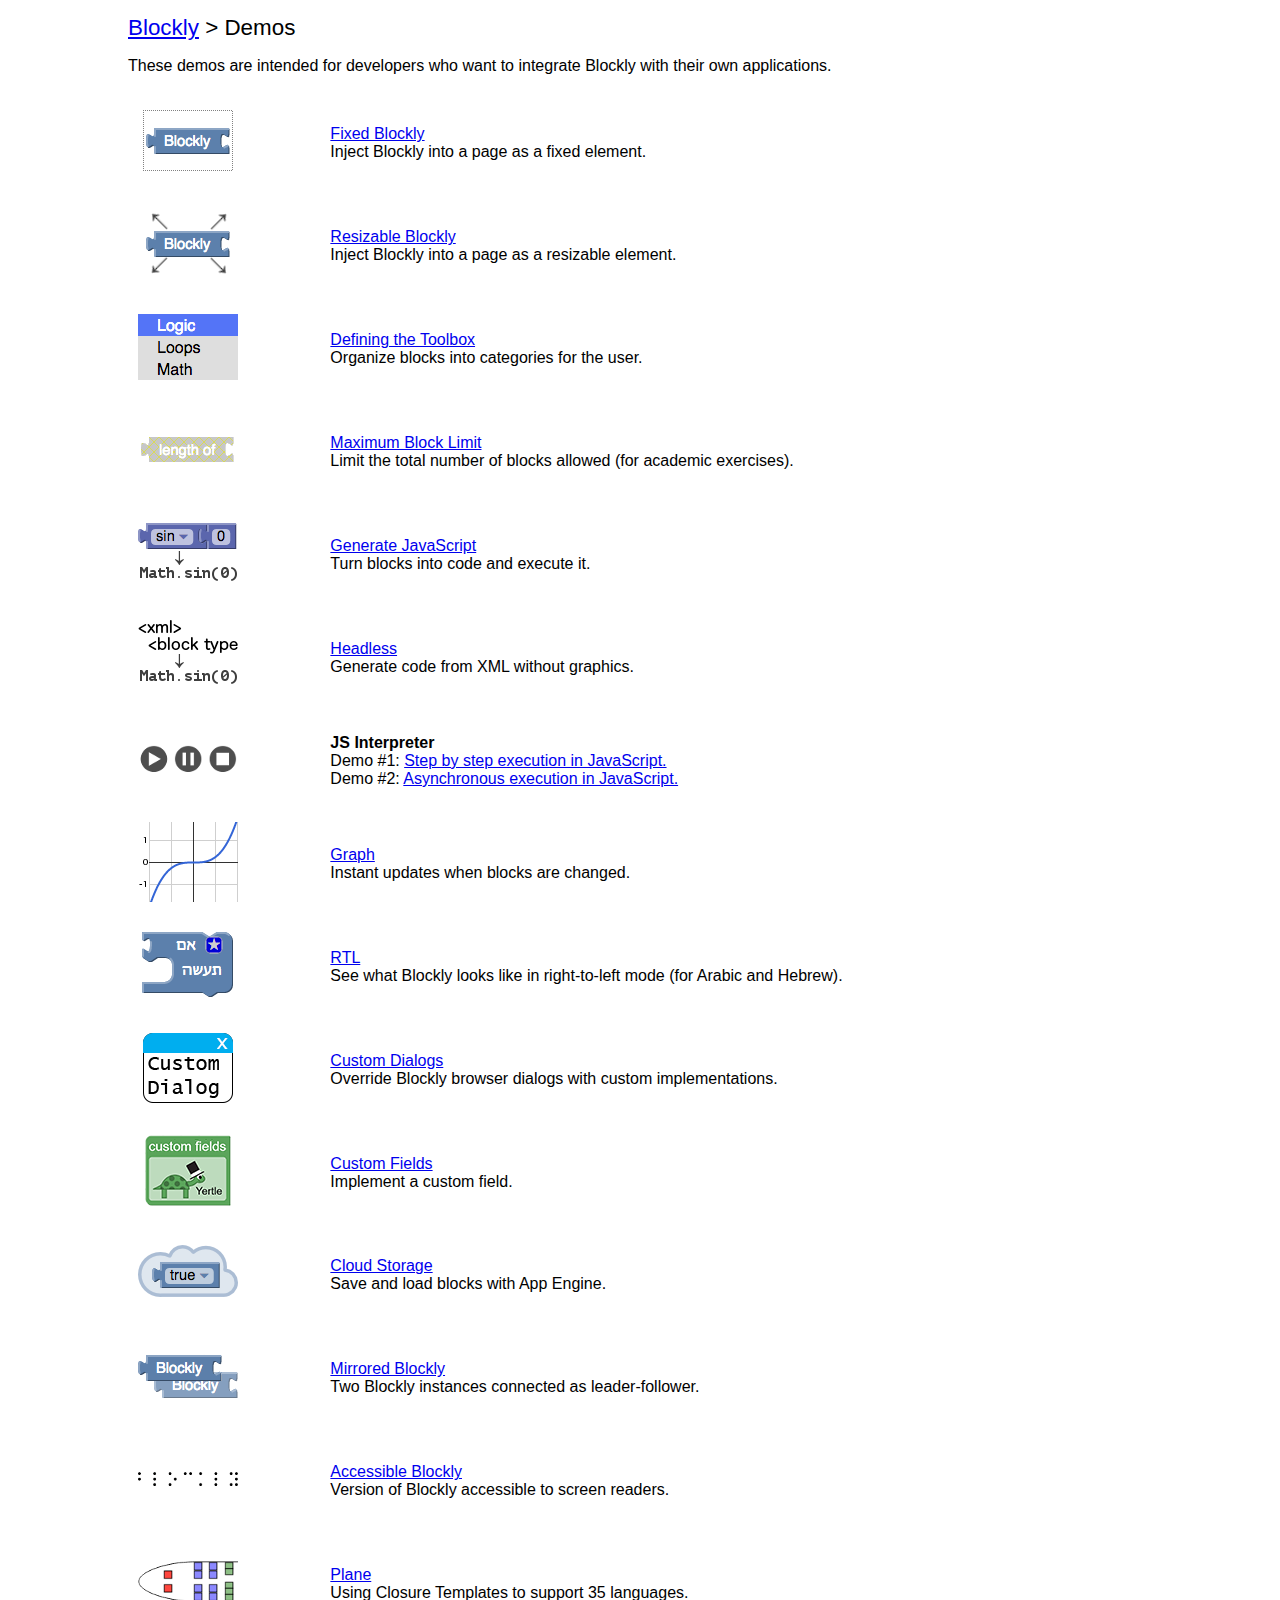
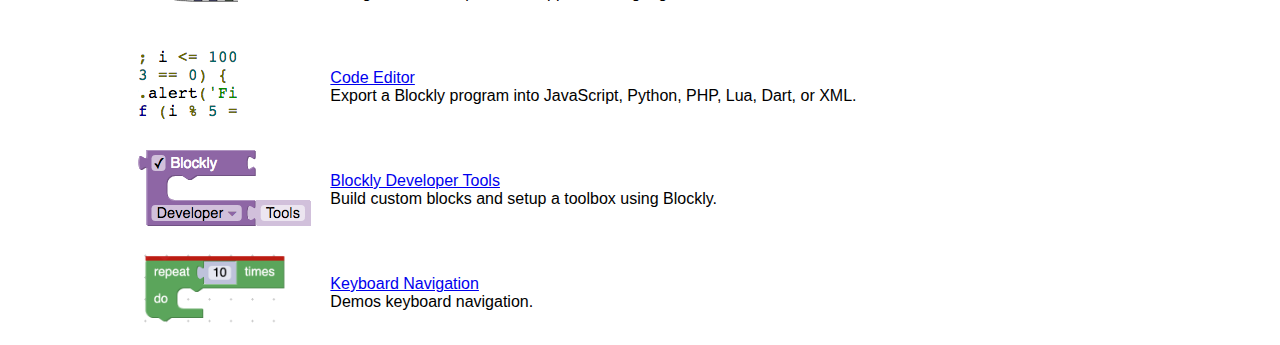
<file: Grade2Chapter4/blockly/demos/index.html>
<!DOCTYPE html>
<html>
<head>
  <meta charset="utf-8">
  <title>Blockly Demos</title>
  <style>
    body {
      margin: 0 10%;
      background-color: #fff;
      font-family: sans-serif;
    }
    h1 {
      font-weight: normal;
      font-size: 140%;
    }
    td {
      padding: 1ex;
    }
    img {
      border: none;
    }
  </style>
</head>
<body>
  <h1><a href="https://developers.google.com/blockly/">Blockly</a> &gt; Demos</h1>

  <p>These demos are intended for developers who want to integrate Blockly with
  their own applications.</p>

  <table>
    <tr>
      <td>
        <a href="fixed/index.html">
          <img src="fixed/icon.png" height=80 width=100>
        </a>
      </td>
      <td>
        <div><a href="fixed/index.html">Fixed Blockly</a></div>
        <div>Inject Blockly into a page as a fixed element.</div>
      </td>
    </tr>

    <tr>
      <td>
        <a href="resizable/index.html">
          <img src="resizable/icon.png" height=80 width=100>
        </a>
      </td>
      <td>
        <div><a href="resizable/index.html">Resizable Blockly</a></div>
        <div>Inject Blockly into a page as a resizable element.</div>
      </td>
    </tr>

    <tr>
      <td>
        <a href="toolbox/index.html">
          <img src="toolbox/icon.png" height=80 width=100>
        </a>
      </td>
      <td>
        <div><a href="toolbox/index.html">Defining the Toolbox</a></div>
        <div>Organize blocks into categories for the user.</div>
      </td>
    </tr>

    <tr>
      <td>
        <a href="maxBlocks/index.html">
          <img src="maxBlocks/icon.png" height=80 width=100>
        </a>
      </td>
      <td>
        <div><a href="maxBlocks/index.html">Maximum Block Limit</a></div>
        <div>Limit the total number of blocks allowed (for academic exercises).</div>
      </td>
    </tr>

    <tr>
      <td>
        <a href="generator/index.html">
          <img src="generator/icon.png" height=80 width=100>
        </a>
      </td>
      <td>
        <div><a href="generator/index.html">Generate JavaScript</a></div>
        <div>Turn blocks into code and execute it.</div>
      </td>
    </tr>

    <tr>
      <td>
        <a href="headless/index.html">
          <img src="headless/icon.png" height=80 width=100>
        </a>
      </td>
      <td>
        <div><a href="headless/index.html">Headless</a></div>
        <div>Generate code from XML without graphics.</div>
      </td>
    </tr>

    <tr>
      <td>
        <a href="interpreter/index.html">
          <img src="interpreter/icon.png" height=80 width=100>
        </a>
      </td>
      <td>
        <div style="font-weight: bold">JS Interpreter</div>
        <div>Demo #1: <a href="interpreter/step-execution.html">Step by step execution in JavaScript.</a></div>
        <div>Demo #2: <a href="interpreter/async-execution.html">Asynchronous execution in JavaScript.</a></div>
      </td>
    </tr>

    <tr>
      <td>
        <a href="graph/index.html">
          <img src="graph/icon.png" height=80 width=100>
        </a>
      </td>
      <td>
        <div><a href="graph/index.html">Graph</a></div>
        <div>Instant updates when blocks are changed.</div>
      </td>
    </tr>

    <tr>
      <td>
        <a href="rtl/index.html">
          <img src="rtl/icon.png" height=80 width=100>
        </a>
      </td>
      <td>
        <div><a href="rtl/index.html">RTL</a></div>
        <div>See what Blockly looks like in right-to-left mode (for Arabic and Hebrew).</div>
      </td>
    </tr>

    <tr>
      <td>
        <a href="custom-dialogs/index.html">
          <img src="custom-dialogs/icon.png" height=80 width=100>
        </a>
      </td>
      <td>
        <div><a href="custom-dialogs/index.html">Custom Dialogs</a></div>
        <div>Override Blockly browser dialogs with custom implementations.</div>
      </td>
    </tr>

    <tr>
      <td>
        <a href="custom-fields/index.html">
          <img src="custom-fields/turtle/icon.png" height=80 width=100>
        </a>
      </td>
      <td>
        <div><a href="custom-fields/index.html">Custom Fields</a></div>
        <div>Implement a custom field.</div>
      </td>
    </tr>

    <tr>
      <td>
        <a href="storage/index.html">
          <img src="storage/icon.png" height=80 width=100>
        </a>
      </td>
      <td>
        <div><a href="storage/index.html">Cloud Storage</a></div>
        <div>Save and load blocks with App Engine.</div>
      </td>
    </tr>

    <tr>
      <td>
        <a href="mirror/index.html">
          <img src="mirror/icon.png" height=80 width=100>
        </a>
      </td>
      <td>
        <div><a href="mirror/index.html">Mirrored Blockly</a></div>
        <div>Two Blockly instances connected as leader-follower.</div>
      </td>
    </tr>

    <tr>
      <td>
        <a href="accessible/index.html">
          <img src="accessible/icon.png" height=80 width=100>
        </a>
      </td>
      <td>
        <div><a href="accessible/index.html">Accessible Blockly</a></div>
        <div>Version of Blockly accessible to screen readers.</div>
      </td>
    </tr>

    <tr>
      <td>
        <a href="plane/index.html">
          <img src="plane/icon.png" height=80 width=100>
        </a>
      </td>
      <td>
        <div><a href="plane/index.html">Plane</a></div>
        <div>Using Closure Templates to support 35 languages.</div>
      </td>
    </tr>

    <tr>
      <td>
        <a href="code/index.html">
          <img src="code/icon.png" height=80 width=100>
        </a>
      </td>
      <td>
        <div><a href="code/index.html">Code Editor</a></div>
        <div>Export a Blockly program into JavaScript, Python, PHP, Lua, Dart, or XML.</div>
      </td>
    </tr>

    <tr>
      <td>
        <a href="blockfactory/index.html">
          <img src="blockfactory/icon.png" height=80 width=173>
        </a>
      </td>
      <td>
        <div><a href="blockfactory/index.html">Blockly Developer Tools</a></div>
        <div>Build custom blocks and setup a toolbox using Blockly.</div>
      </td>
    </tr>
    <tr>
      <td>
        <a href="keyboard_nav/index.html">
          <img src="keyboard_nav/icon.png" height=80 width=150>
        </a>
      </td>
      <td>
        <div><a href="keyboard_nav/index.html">Keyboard Navigation</a></div>
        <div>Demos keyboard navigation.</div>
      </td>
    </tr>
  </table>
</body>
</html>
</file>
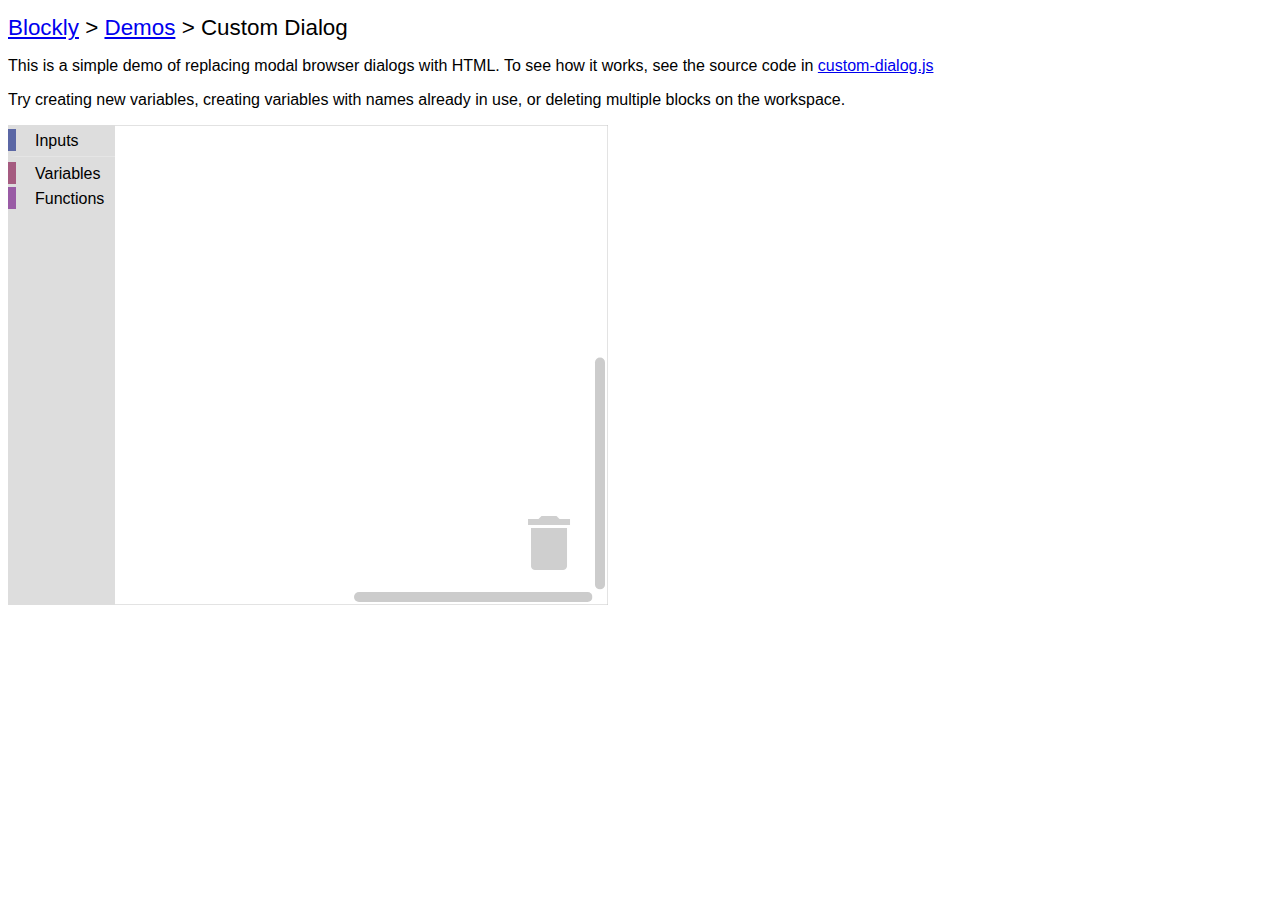
<file: Grade2Chapter4/blockly/demos/custom-dialogs/index.html>
<!DOCTYPE html>
<html>
<head>
  <meta charset="utf-8">
  <title>Blockly Demo: Custom Dialog</title>
  <script src="../../blockly_compressed.js"></script>
  <script src="../../blocks_compressed.js"></script>
  <script src="../../msg/js/en.js"></script>
  <style>
    body {
      background-color: #fff;
      font-family: sans-serif;
    }
    h1 {
      font-weight: normal;
      font-size: 140%;
    }
  </style>
</head>
<body>
  <h1><a href="https://developers.google.com/blockly/">Blockly</a> &gt;
    <a href="../index.html">Demos</a> &gt; Custom Dialog</h1>

  <p>This is a simple demo of replacing modal browser dialogs with HTML.
     To see how it works, see the source code in
     <a href="custom-dialog.js">custom-dialog.js</a>
  </p>

  <p>Try creating new variables, creating variables with names already in
     use, or deleting multiple blocks on the workspace.
  </p>

  <div id="blocklyDiv" style="height: 480px; width: 600px;"></div>

  <xml xmlns="https://developers.google.com/blockly/xml" id="toolbox" style="display: none">
    <category name="Inputs" colour="%{BKY_MATH_HUE}">
      <block type="math_number" gap="32">
        <field name="NUM">123</field>
      </block>
      <block type="text"></block>
      <block type="text_prompt_ext">
        <value name="TEXT">
          <shadow type="text">
            <field name="TEXT">abc</field>
          </shadow>
        </value>
      </block>
    </category>
    <sep></sep>
    <category name="Variables" colour="%{BKY_VARIABLES_HUE}" custom="VARIABLE"></category>
    <category name="Functions" colour="%{BKY_PROCEDURES_HUE}" custom="PROCEDURE"></category>
  </xml>

  <script>
    var demoWorkspace = Blockly.inject('blocklyDiv',
        {media: '../../media/',
         toolbox: document.getElementById('toolbox')});
  </script>
  <script src="custom-dialog.js"></script>

</body>
</html>
</file>
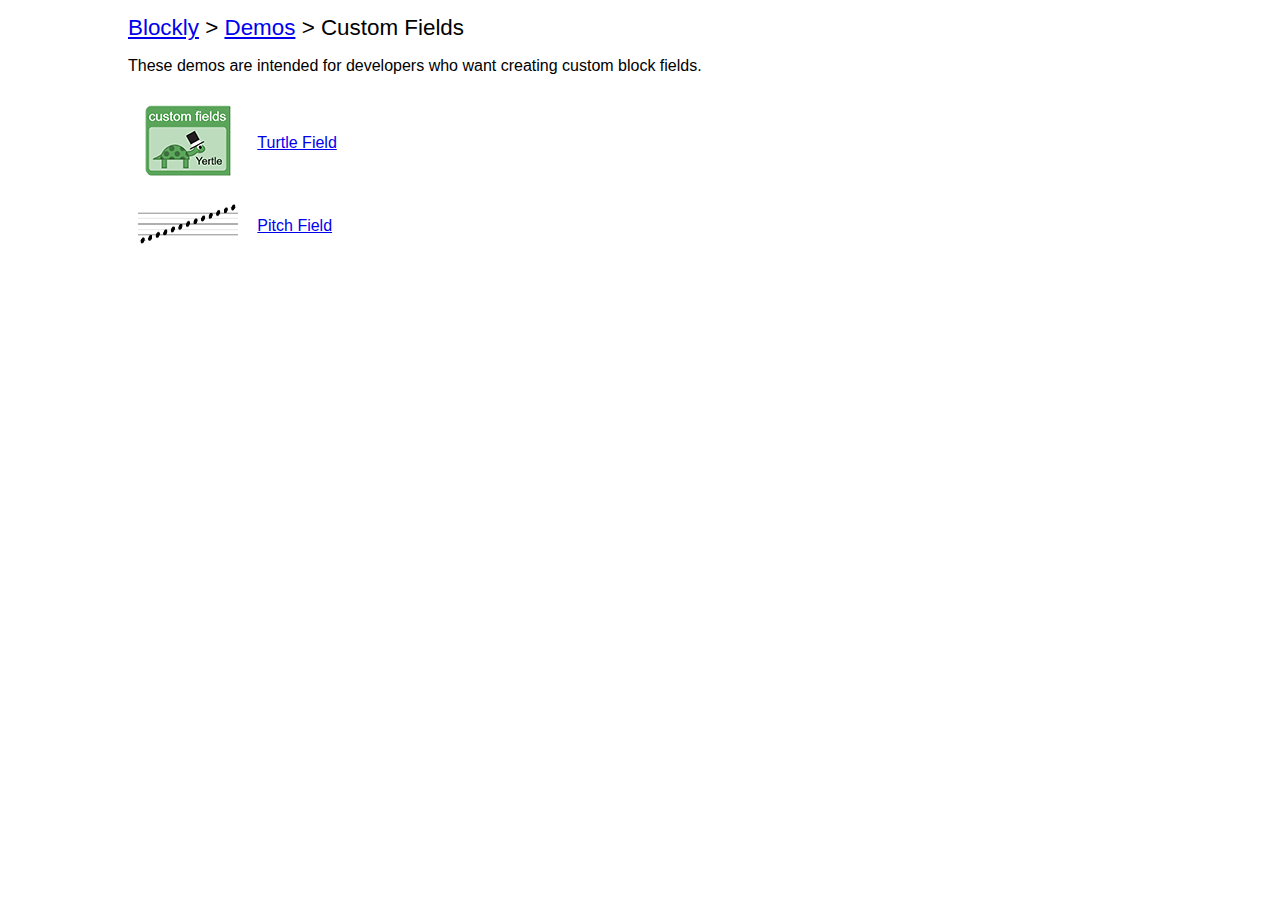
<file: Grade2Chapter4/blockly/demos/custom-fields/index.html>
<!DOCTYPE html>
<html>
<head>
  <meta charset="utf-8">
  <title>Blockly Demo: Custom Fields</title>
  <style>
    body {
      margin: 0 10%;
      background-color: #fff;
      font-family: sans-serif;
    }
    h1 {
      font-weight: normal;
      font-size: 140%;
    }
    td {
      padding: 1ex;
    }
    img {
      border: none;
    }
  </style>
</head>
<body>
  <h1><a href="https://developers.google.com/blockly/">Blockly</a> &gt;
    <a href="../index.html">Demos</a> &gt; Custom Fields</h1>

  <p>These demos are intended for developers who want creating custom block fields.</p>

  <table>
    <tr>
      <td>
        <a href="turtle/index.html">
          <img src="turtle/icon.png" height=80 width=100>
        </a>
      </td>
      <td>
        <div><a href="turtle/index.html">Turtle Field</a></div>
      </td>
    </tr>

    <tr>
      <td>
        <a href="pitch/index.html">
          <img src="pitch/media/notes.png" height=40 width=100>
        </a>
      </td>
      <td>
        <div><a href="pitch/index.html">Pitch Field</a></div>
      </td>
    </tr>
  </table>
</body>
</html>
</file>
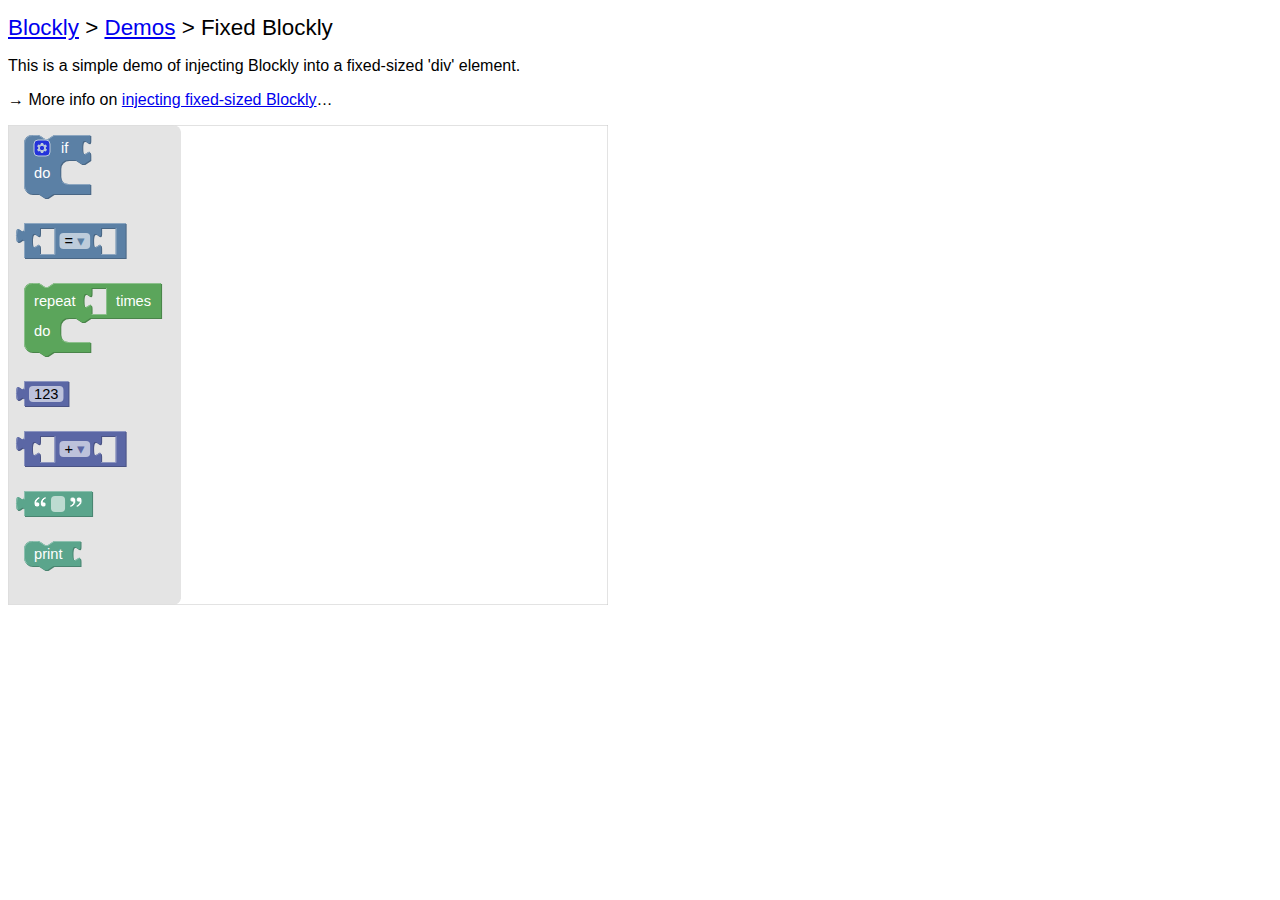
<file: Grade2Chapter4/blockly/demos/fixed/index.html>
<!DOCTYPE html>
<html>
<head>
  <meta charset="utf-8">
  <title>Blockly Demo: Fixed Blockly</title>
  <script src="../../blockly_compressed.js"></script>
  <script src="../../blocks_compressed.js"></script>
  <script src="../../msg/js/en.js"></script>
  <style>
    body {
      background-color: #fff;
      font-family: sans-serif;
    }
    h1 {
      font-weight: normal;
      font-size: 140%;
    }
  </style>
</head>
<body>
  <h1><a href="https://developers.google.com/blockly/">Blockly</a> &gt;
    <a href="../index.html">Demos</a> &gt; Fixed Blockly</h1>

  <p>This is a simple demo of injecting Blockly into a fixed-sized 'div' element.</p>

  <p>&rarr; More info on <a href="https://developers.google.com/blockly/guides/configure-blockly/web/fixed-size">injecting fixed-sized Blockly</a>&hellip;</p>

  <div id="blocklyDiv" style="height: 480px; width: 600px;"></div>

  <xml xmlns="https://developers.google.com/blockly/xml" id="toolbox" style="display: none">
    <block type="controls_if"></block>
    <block type="logic_compare"></block>
    <block type="controls_repeat_ext"></block>
    <block type="math_number">
      <field name="NUM">123</field>
    </block>
    <block type="math_arithmetic"></block>
    <block type="text"></block>
    <block type="text_print"></block>
  </xml>

  <script>
    var demoWorkspace = Blockly.inject('blocklyDiv',
        {media: '../../media/',
         toolbox: document.getElementById('toolbox')});
  </script>

</body>
</html>
</file>
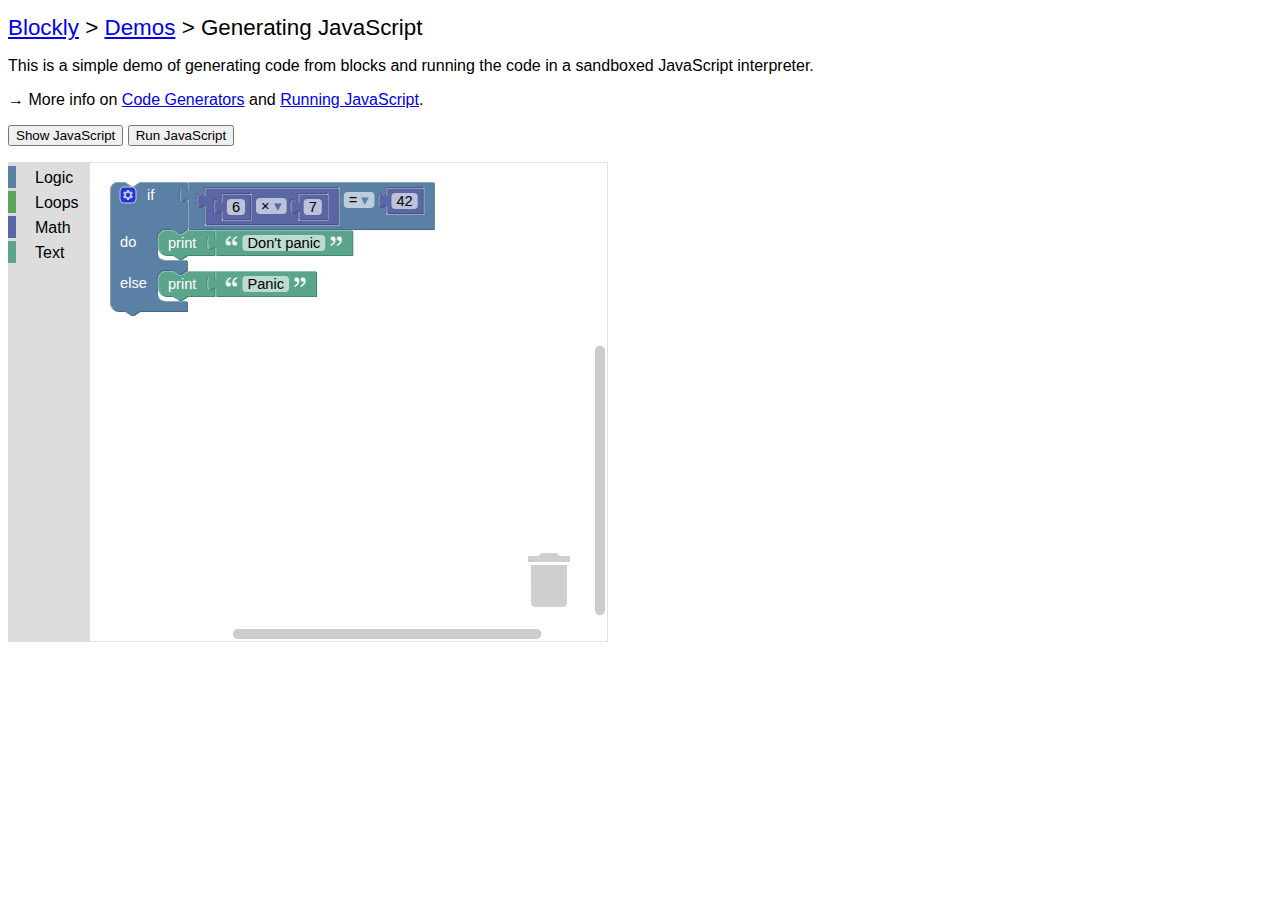
<file: Grade2Chapter4/blockly/demos/generator/index.html>
<!DOCTYPE html>
<html>
<head>
  <meta charset="utf-8">
  <title>Blockly Demo: Generating JavaScript</title>
  <script src="../../blockly_compressed.js"></script>
  <script src="../../blocks_compressed.js"></script>
  <script src="../../javascript_compressed.js"></script>
  <script src="../../msg/js/en.js"></script>
  <style>
    body {
      background-color: #fff;
      font-family: sans-serif;
    }
    h1 {
      font-weight: normal;
      font-size: 140%;
    }
  </style>
</head>
<body>
  <h1><a href="https://developers.google.com/blockly/">Blockly</a> &gt;
    <a href="../index.html">Demos</a> &gt; Generating JavaScript</h1>

  <p>This is a simple demo of generating code from blocks and running
  the code in a sandboxed JavaScript interpreter.</p>

  <p>&rarr; More info on <a href="https://developers.google.com/blockly/guides/configure/web/code-generators">Code Generators</a> and <a href="https://developers.google.com/blockly/guides/app-integration/running-javascript">Running JavaScript</a>.</p>

  <p>
    <button onclick="showCode()">Show JavaScript</button>
    <button onclick="runCode()">Run JavaScript</button>
  </p>

  <div id="blocklyDiv" style="height: 480px; width: 600px;"></div>

  <xml xmlns="https://developers.google.com/blockly/xml" id="toolbox" style="display: none">
    <category name="Logic" colour="%{BKY_LOGIC_HUE}">
      <block type="controls_if"></block>
      <block type="logic_compare"></block>
      <block type="logic_operation"></block>
      <block type="logic_negate"></block>
      <block type="logic_boolean"></block>
    </category>
    <category name="Loops" colour="%{BKY_LOOPS_HUE}">
      <block type="controls_repeat_ext">
        <value name="TIMES">
          <block type="math_number">
            <field name="NUM">10</field>
          </block>
        </value>
      </block>
      <block type="controls_whileUntil"></block>
    </category>
    <category name="Math" colour="%{BKY_MATH_HUE}">
      <block type="math_number">
        <field name="NUM">123</field>
      </block>
      <block type="math_arithmetic"></block>
      <block type="math_single"></block>
    </category>
    <category name="Text" colour="%{BKY_TEXTS_HUE}">
      <block type="text"></block>
      <block type="text_length"></block>
      <block type="text_print"></block>
    </category>
  </xml>

  <xml xmlns="https://developers.google.com/blockly/xml" id="startBlocks" style="display: none">
    <block type="controls_if" inline="false" x="20" y="20">
      <mutation else="1"></mutation>
      <value name="IF0">
        <block type="logic_compare" inline="true">
          <field name="OP">EQ</field>
          <value name="A">
            <block type="math_arithmetic" inline="true">
              <field name="OP">MULTIPLY</field>
              <value name="A">
                <block type="math_number">
                  <field name="NUM">6</field>
                </block>
              </value>
              <value name="B">
                <block type="math_number">
                  <field name="NUM">7</field>
                </block>
              </value>
            </block>
          </value>
          <value name="B">
            <block type="math_number">
              <field name="NUM">42</field>
            </block>
          </value>
        </block>
      </value>
      <statement name="DO0">
        <block type="text_print" inline="false">
          <value name="TEXT">
            <block type="text">
              <field name="TEXT">Don't panic</field>
            </block>
          </value>
        </block>
      </statement>
      <statement name="ELSE">
        <block type="text_print" inline="false">
          <value name="TEXT">
            <block type="text">
              <field name="TEXT">Panic</field>
            </block>
          </value>
        </block>
      </statement>
    </block>
  </xml>

  <script>
    var demoWorkspace = Blockly.inject('blocklyDiv',
        {media: '../../media/',
         toolbox: document.getElementById('toolbox')});
    Blockly.Xml.domToWorkspace(document.getElementById('startBlocks'),
                               demoWorkspace);

    function showCode() {
      // Generate JavaScript code and display it.
      Blockly.JavaScript.INFINITE_LOOP_TRAP = null;
      var code = Blockly.JavaScript.workspaceToCode(demoWorkspace);
      alert(code);
    }

    function runCode() {
      // Generate JavaScript code and run it.
      window.LoopTrap = 1000;
      Blockly.JavaScript.INFINITE_LOOP_TRAP =
          'if (--window.LoopTrap == 0) throw "Infinite loop.";\n';
      var code = Blockly.JavaScript.workspaceToCode(demoWorkspace);
      Blockly.JavaScript.INFINITE_LOOP_TRAP = null;
      try {
        eval(code);
      } catch (e) {
        alert(e);
      }
    }
  </script>

</body>
</html>
</file>
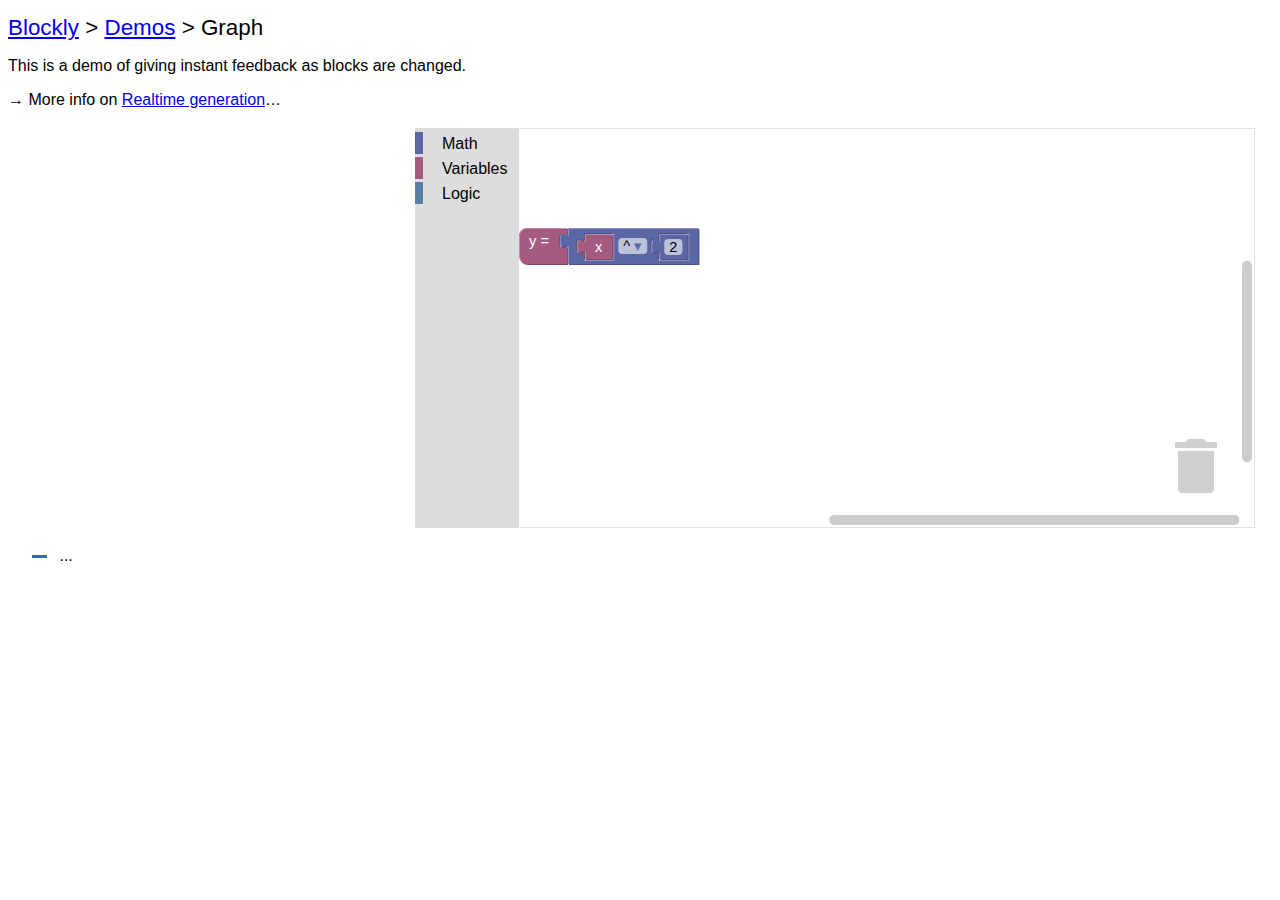
<file: Grade2Chapter4/blockly/demos/graph/index.html>
<!DOCTYPE html>
<html>
<head>
  <meta charset="utf-8">
  <title>Blockly Demo: Graph</title>
  <script src="https://www.google.com/jsapi"></script>
  <script src="../../blockly_compressed.js"></script>
  <script src="../../blocks_compressed.js"></script>
  <script src="../../javascript_compressed.js"></script>
  <script src="../../msg/js/en.js"></script>
  <style>
    body {
      background-color: #fff;
      font-family: sans-serif;
    }
    h1 {
      font-weight: normal;
      font-size: 140%;
    }
    #funcText {
      margin-top: 1em;
      margin-left: 1.5em;
      font-family: sans-serif;
    }
    #funcText>img {
      height: 3px;
      width: 15px;
      vertical-align: middle;
      margin-right: .5em;
    }
    #y1 {
      background-color: #36c;
    }
  </style>
</head>
<body>
  <h1><a href="https://developers.google.com/blockly/">Blockly</a> &gt;
    <a href="../index.html">Demos</a> &gt; Graph</h1>

  <p>This is a demo of giving instant feedback as blocks are changed.</p>

  <p>&rarr; More info on <a href="https://developers.google.com/blockly/guides/configure/web/code-generators#generating_code">Realtime generation</a>&hellip;</p>

  <table>
    <tr>
      <td>
        <div id="visualization" style="width: 400px"></div>
      </td>
      <td>
        <div id="blocklyDiv" style="height: 400px"></div>
      </td>
    </tr>
  </table>

  <div id="funcText">
    <img id="y1" src="../../media/1x1.gif">
    ...
  </div>

  <xml xmlns="https://developers.google.com/blockly/xml" id="toolbox" style="display: none">
    <category name="Math" colour="%{BKY_MATH_HUE}">
      <block type="math_number">
        <field name="NUM">123</field>
      </block>
      <block type="math_arithmetic">
        <value name="A">
          <shadow type="math_number">
            <field name="NUM">1</field>
          </shadow>
        </value>
        <value name="B">
          <shadow type="math_number">
            <field name="NUM">1</field>
          </shadow>
        </value>
      </block>
      <block type="math_single">
        <value name="NUM">
          <shadow type="math_number">
            <field name="NUM">9</field>
          </shadow>
        </value>
      </block>
      <block type="math_trig">
        <value name="NUM">
          <shadow type="math_number">
            <field name="NUM">45</field>
          </shadow>
        </value>
      </block>
      <block type="math_constant"></block>
      <block type="math_number_property">
        <value name="NUMBER_TO_CHECK">
          <shadow type="math_number">
            <field name="NUM">0</field>
          </shadow>
        </value>
      </block>
      <block type="math_round">
        <value name="NUM">
          <shadow type="math_number">
            <field name="NUM">3.1</field>
          </shadow>
        </value>
      </block>
      <block type="math_modulo">
        <value name="DIVIDEND">
          <shadow type="math_number">
            <field name="NUM">64</field>
          </shadow>
        </value>
        <value name="DIVISOR">
          <shadow type="math_number">
            <field name="NUM">10</field>
          </shadow>
        </value>
      </block>
      <block type="math_constrain">
        <value name="VALUE">
          <shadow type="math_number">
            <field name="NUM">50</field>
          </shadow>
        </value>
        <value name="LOW">
          <shadow type="math_number">
            <field name="NUM">1</field>
          </shadow>
        </value>
        <value name="HIGH">
          <shadow type="math_number">
            <field name="NUM">100</field>
          </shadow>
        </value>
      </block>
      <block type="math_random_int">
        <value name="FROM">
          <shadow type="math_number">
            <field name="NUM">1</field>
          </shadow>
        </value>
        <value name="TO">
          <shadow type="math_number">
            <field name="NUM">100</field>
          </shadow>
        </value>
      </block>
      <block type="math_random_float"></block>
      <block type="math_atan2">
        <value name="X">
          <shadow type="math_number">
            <field name="NUM">1</field>
          </shadow>
        </value>
        <value name="Y">
          <shadow type="math_number">
            <field name="NUM">1</field>
          </shadow>
        </value>
      </block>
    </category>
    <category name="Variables" colour="%{BKY_VARIABLES_HUE}">
      <block type="graph_get_x"></block>
    </category>
    <category name="Logic" colour="%{BKY_LOGIC_HUE}">
      <block type="logic_compare"></block>
      <block type="logic_operation"></block>
      <block type="logic_negate"></block>
      <block type="logic_boolean"></block>
      <block type="logic_ternary"></block>
    </category>
  </xml>

  <xml xmlns="https://developers.google.com/blockly/xml" id="startBlocks" style="display: none">
    <block type="graph_set_y" deletable="false" x="100" y="100">
      <value name="VALUE">
        <block type="math_arithmetic">
          <field name="OP">POWER</field>
          <value name="A">
            <block type="graph_get_x"></block>
            <shadow type="math_number">
              <field name="NUM">1</field>
            </shadow>
          </value>
          <value name="B">
            <block type="math_number">
              <field name="NUM">2</field>
            </block>
            <shadow type="math_number">
              <field name="NUM">1</field>
            </shadow>
          </value>
        </block>
      </value>
    </block>
  </xml>

  <script>
// Load the Google Chart Tools Visualization API and the chart package.
if (typeof google == 'object') {
  google.load('visualization', '1', {packages: ['corechart']});
} else {
  alert('Unable to load Google\'s chart API.\n' +
        'Are you connected to the Internet?');
}

// Define the custom blocks and their JS generators.
Blockly.defineBlocksWithJsonArray([{
  "type": "graph_get_x",
  "message0": "x",
  "output": "Number",
  "colour": Blockly.Msg['VARIABLES_HUE'],
  "tooltip": Blockly.Msg['VARIABLES_GET_TOOLTIP'],
  "helpUrl": Blockly.Msg['VARIABLES_GET_HELPURL']
}]);

Blockly.JavaScript['graph_get_x'] = function(block) {
  // x variable getter.
  return ['x', Blockly.JavaScript.ORDER_ATOMIC];
};

Blockly.defineBlocksWithJsonArray([{
  "type": "graph_set_y",
  "message0": "y = %1",
  "args0": [
    {
      "type": "input_value",
      "name": "VALUE",
      "check": "Number"
    }
  ],
  "colour": Blockly.Msg['VARIABLES_HUE'],
  "tooltip": Blockly.Msg['VARIABLES_SET_TOOLTIP'],
  "helpUrl": Blockly.Msg['VARIABLES_SET_HELPURL']
}]);

Blockly.JavaScript['graph_set_y'] = function(block) {
  // y variable setter.
  var argument0 = Blockly.JavaScript.valueToCode(block, 'VALUE',
      Blockly.JavaScript.ORDER_ASSIGNMENT) || '';
  return 'y = ' + argument0 + ';';
};

/**
 * Create a namespace for the application.
 */
var Graph = {};

/**
 * Main Blockly workspace.
 * @type {Blockly.WorkspaceSvg}
 */
Graph.workspace = null;

/**
 * Cached copy of the function string.
 * @type {?string}
 * @private
 */
Graph.oldFormula_ = null;

/**
 * Drawing options for the Chart API.
 * @type {!Object}
 * @private
 */
Graph.options_ = {
  //curveType: 'function',
  width: 400, height: 400,
  chartArea: {left: '10%', width: '85%', height: '85%'}
};

/**
 * Visualize the graph of y = f(x) using Google Chart Tools.
 * For more documentation on Google Chart Tools, see this linechart example:
 * https://developers.google.com/chart/interactive/docs/gallery/linechart
 */
Graph.drawVisualization = function() {
  var formula = Blockly.JavaScript.workspaceToCode(Graph.workspace);
  if (formula === Graph.oldFormula_) {
    // No change in the formula, don't recompute.
    return;
  }
  Graph.oldFormula_ = formula;

  // Create and populate the data table.
  var data = google.visualization.arrayToDataTable(Graph.plot(formula));
  // Create and draw the visualization, passing in the data and options.
  new google.visualization.LineChart(document.getElementById('visualization')).
      draw(data, Graph.options_);

  // Create the "y = ..." label.  Find the relevant part of the code.
  formula = formula.substring(formula.indexOf('y = '));
  formula = formula.substring(0, formula.indexOf(';'));
  var funcText = document.getElementById('funcText');
  funcText.replaceChild(document.createTextNode(formula), funcText.lastChild);
};

/**
 * Plot points on the function y = f(x).
 * @param {string} code JavaScript code.
 * @return {!Array.<!Array>} 2D Array of points on the graph.
 */
Graph.plot = function(code) {
  // Initialize a table with two column headings.
  var table = [];
  var y;
  // TODO: Improve range and scale of graph.
  for (var x = -10; x <= 10; x = Math.round((x + 0.1) * 10) / 10) {
    try {
      eval(code);
    } catch (e) {
      y = NaN;
    }
    if (!isNaN(y)) {
      // Prevent y from being displayed inconsistently, some in decimals, some
      // in scientific notation, often when y has accumulated rounding errors.
      y = Math.round(y * Math.pow(10, 14)) / Math.pow(10, 14);
      table.push([x, y]);
    }
  }
  // Add column heading to table.
  if (table.length) {
    table.unshift(['x', 'y']);
  } else {
    // If the table is empty, add a [0, 0] row to prevent graph error.
    table.unshift(['x', 'y'], [0, 0]);
  }
  return table;
};

/**
 * Force Blockly to resize into the available width.
 */
Graph.resize = function() {
  var width = Math.max(window.innerWidth - 440, 250);
  document.getElementById('blocklyDiv').style.width = width + 'px';
  Blockly.svgResize(Graph.workspace);
};

/**
 * Initialize Blockly and the graph.  Called on page load.
 */
Graph.init = function() {
  Graph.workspace = Blockly.inject('blocklyDiv',
      {collapse: false,
       disable: false,
       media: '../../media/',
       toolbox: document.getElementById('toolbox')});
  Blockly.Xml.domToWorkspace(document.getElementById('startBlocks'),
                             Graph.workspace);
  Graph.workspace.clearUndo();

  // When Blockly changes, update the graph.
  Graph.workspace.addChangeListener(Graph.drawVisualization);
  Graph.workspace.addChangeListener(Blockly.Events.disableOrphans);
  Graph.resize();
};

window.addEventListener('load', Graph.init);
window.addEventListener('resize', Graph.resize);
  </script>

</body>
</html>
</file>
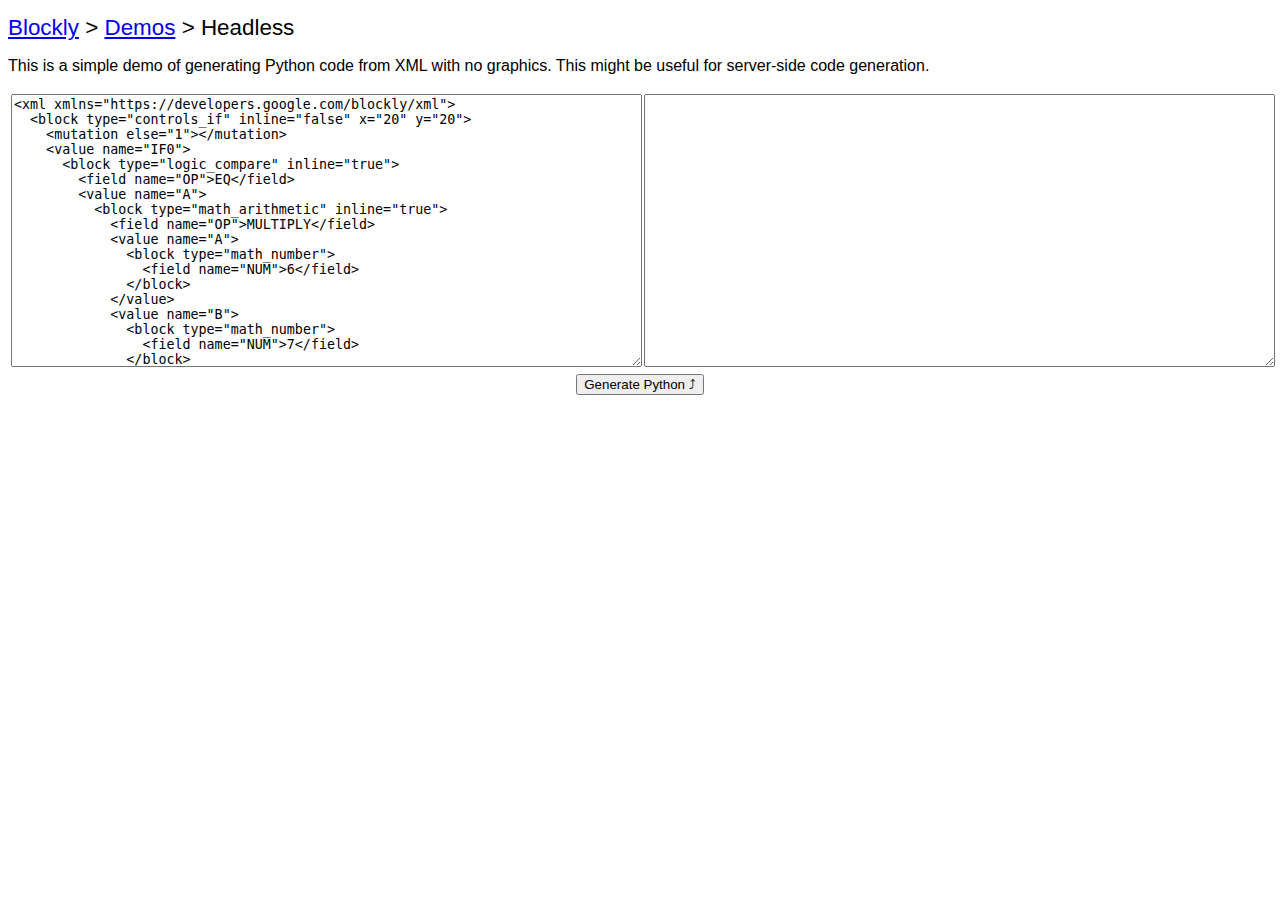
<file: Grade2Chapter4/blockly/demos/headless/index.html>
<!DOCTYPE html>
<html>
<head>
  <meta charset="utf-8">
  <title>Blockly Demo: Headless</title>
  <script src="../../blockly_compressed.js"></script>
  <script src="../../blocks_compressed.js"></script>
  <script src="../../python_compressed.js"></script>
  <script src="../../msg/js/en.js"></script>
  <style>
    body {
      background-color: #fff;
      font-family: sans-serif;
    }
    h1 {
      font-weight: normal;
      font-size: 140%;
    }
    td {
      vertical-align: top;
    }
    textarea {
      width: 100%;
      height: 20em;
    }
  </style>
</head>
<body>
  <h1><a href="https://developers.google.com/blockly/">Blockly</a> &gt;
    <a href="../index.html">Demos</a> &gt; Headless</h1>

  <p>This is a simple demo of generating Python code from XML with no graphics.
  This might be useful for server-side code generation.</p>

  <table style="width: 100%">
    <tr>
      <td style="width:50%">
        <textarea id="xml_input">
<xml xmlns="https://developers.google.com/blockly/xml">
  <block type="controls_if" inline="false" x="20" y="20">
    <mutation else="1"></mutation>
    <value name="IF0">
      <block type="logic_compare" inline="true">
        <field name="OP">EQ</field>
        <value name="A">
          <block type="math_arithmetic" inline="true">
            <field name="OP">MULTIPLY</field>
            <value name="A">
              <block type="math_number">
                <field name="NUM">6</field>
              </block>
            </value>
            <value name="B">
              <block type="math_number">
                <field name="NUM">7</field>
              </block>
            </value>
          </block>
        </value>
        <value name="B">
          <block type="math_number">
            <field name="NUM">42</field>
          </block>
        </value>
      </block>
    </value>
    <statement name="DO0">
      <block type="text_print" inline="false">
        <value name="TEXT">
          <block type="text">
            <field name="TEXT">Don't panic</field>
          </block>
        </value>
      </block>
    </statement>
    <statement name="ELSE">
      <block type="text_print" inline="false">
        <value name="TEXT">
          <block type="text">
            <field name="TEXT">Panic</field>
          </block>
        </value>
      </block>
    </statement>
  </block>
</xml>
        </textarea>
      </td>
      <td>
      </td>
      <td style="width:50%">
        <textarea id="code_output" readonly></textarea>
      </td>
    </tr>
  </table>

  <div style="text-align: center">
    <button onclick="generate()">Generate Python &#10548;</button>
  </div>

  <script>
    function generate() {
      // Parse the XML into a tree.
      var xmlText = document.getElementById('xml_input').value;
      try {
        var xml = Blockly.Xml.textToDom(xmlText)
      } catch (e) {
        alert(e);
        return;
      }
      // Create a headless workspace.
      var demoWorkspace = new Blockly.Workspace();
      Blockly.Xml.domToWorkspace(xml, demoWorkspace);
      var code = Blockly.Python.workspaceToCode(demoWorkspace);
      document.getElementById('code_output').value = code;
    }
  </script>

</body>
</html>
</file>
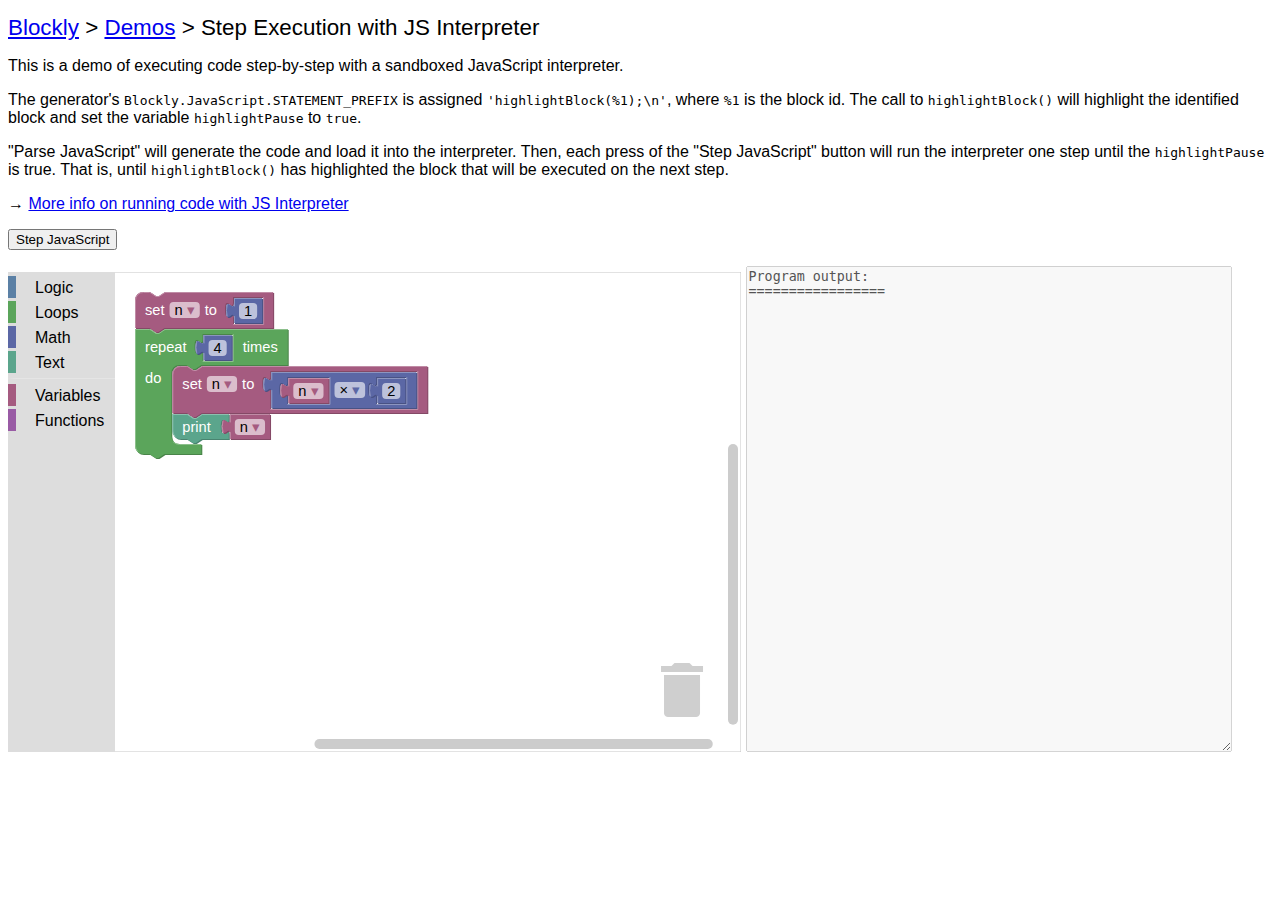
<file: Grade2Chapter4/blockly/demos/interpreter/index.html>
<!DOCTYPE html>
<html>
<head>
  <meta charset="utf-8"/>
  <title>Redirecting...</title>
  <meta http-equiv="refresh" content="0;URL='step-execution.html'"/>
</head>
<body>
Redirecting to <a href="step-execution.html">step execution JS-Interpreter demo</a>.
</body>
</html>
</file>
